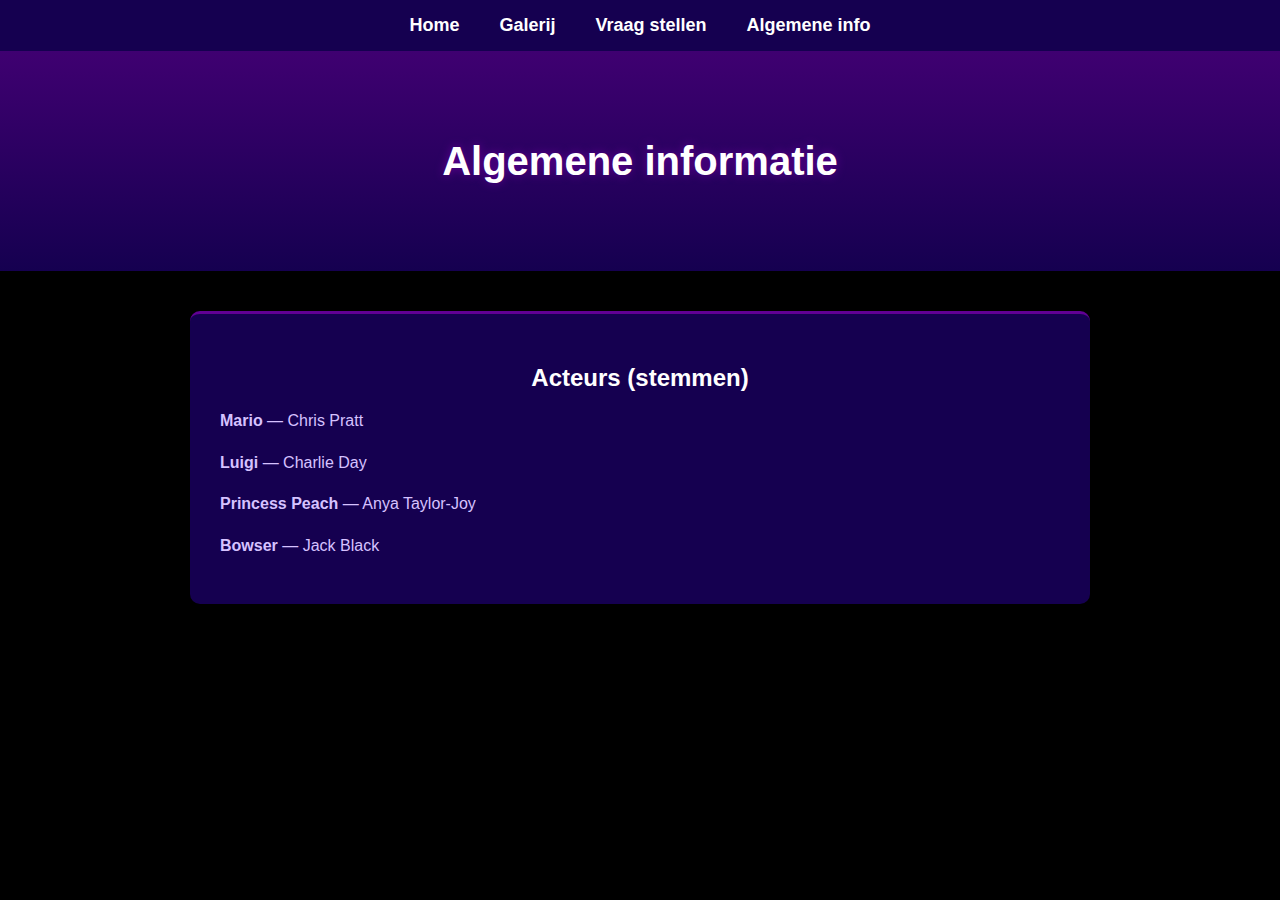
<file: AlgemeneInfo/Index.html>
<!DOCTYPE html>
<html lang="nl">
<head>
  <meta charset="UTF-8" />
  <meta name="viewport" content="width=device-width, initial-scale=1.0" />
  <title>Algemene informatie - Super Mario Galaxy Movie</title>
  <link rel="stylesheet" href="./Style.css">
</head>
<body>

  <nav>
    <a href="index.html">Home</a>
    <a href="galerij.html">Galerij</a>
    <a href="vraagstellen.html">Vraag stellen</a>
    <a href="algemene-info.html">Algemene info</a>
  </nav>

  <div class="banner">
    <h1>Algemene informatie</h1>
  </div>

  <div class="info-section">
    <h2>Acteurs (stemmen)</h2>
    <p><b>Mario</b> — Chris Pratt</p>
    <p><b>Luigi</b> — Charlie Day</p>
    <p><b>Princess Peach</b> — Anya Taylor-Joy</p>
    <p><b>Bowser</b> — Jack Black</p>
  </div>


</body>
</html>
</file>
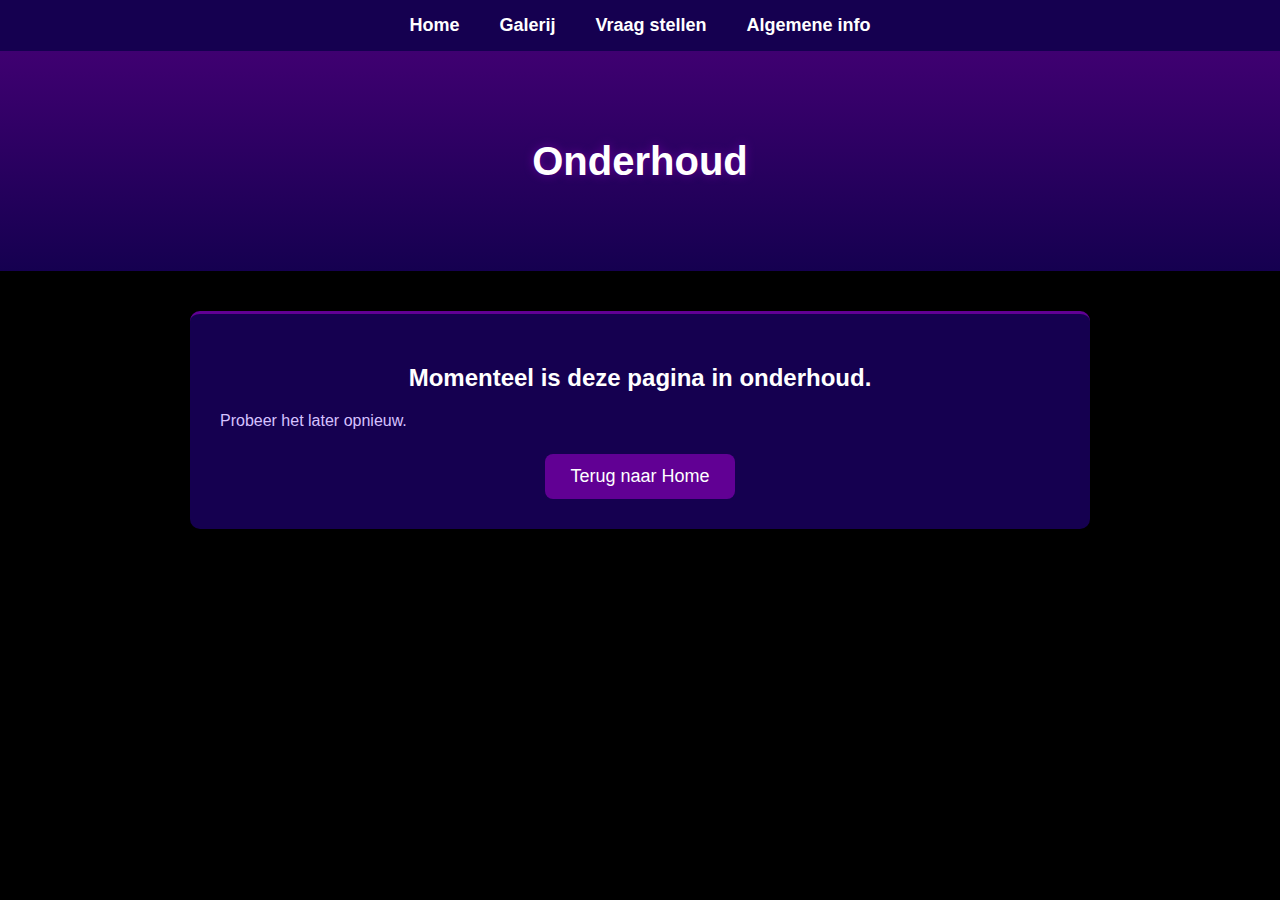
<file: AlgemeneInfo/Onderhoud.html>
<!DOCTYPE html>
<html lang="nl">
<head>
  <meta charset="UTF-8" />
  <meta name="viewport" content="width=device-width, initial-scale=1.0" />
  <title>Onderhoud</title>
  <link rel="stylesheet" href="./Style.css" />
</head>
<body>

  <nav>
    <a href="Homepage.html">Home</a>
    <a href="galerij.html">Galerij</a>
    <a href="vraagstellen.html">Vraag stellen</a>
    <a href="AlgemeneInfo.html">Algemene info</a>
  </nav>

  <div class="banner">
    <h1>Onderhoud</h1>
  </div>

  <div class="info-section">
    <h2>Momenteel is deze pagina in onderhoud.</h2>
    <p>Probeer het later opnieuw.</p>
    <a class="cta" href="Homepage.html">Terug naar Home</a>
  </div>

</body>
</html>
</file>
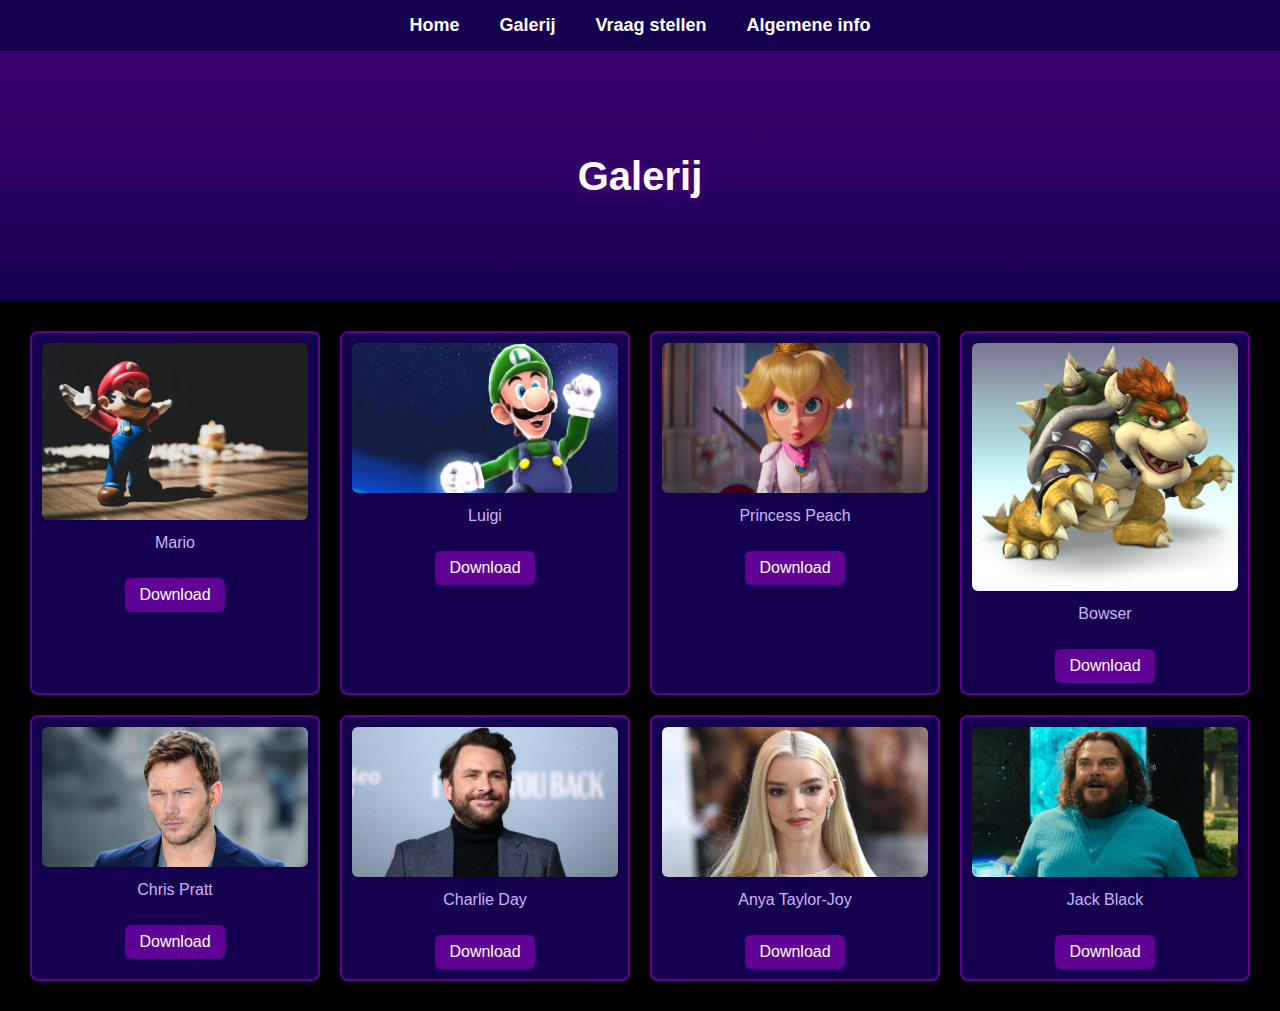
<file: Galerij/Galerij.html>
<!DOCTYPE html>
<html lang="nl">
<head>
  <meta charset="UTF-8">
  <meta name="viewport" content="width=device-width, initial-scale=1.0">
  <title>Galerij - Super Mario Galaxy Movie</title>
  <link rel="stylesheet" href="./Style.css">
</head>
<body>

  <nav>
    <a href="../Homepage/Homepage.html">Home</a>
    <a href="../Galerij/Galerij.html">Galerij</a>
    <a href="../Vraagstellen/Vraagstellen.html">Vraag stellen</a>
    <a href="../AlgemeneInfo/algemene-info.html">Algemene info</a>
  </nav>

  <div class="banner">
    <h1>Galerij</h1>
  </div>

  <div class="gallery">

    <!-- HAPPY -->
    <div class="item">
      <img src="./IMG/photo-1551103782-8ab07afd45c1.jpg" alt="Mario">
      <p>Mario</p>
      <a class="download-btn" href="./IMG/photo-1551103782-8ab07afd45c1.jpg" download>Download</a>
    </div>

    <div class="item">
      <img src="./IMG/ee504ef4b0b2c70c79c917e5618d364d714fd045326cd318e93c55a6c893a90e._SX1080_FMjpg_.jpg" alt="Luigi">
      <p>Luigi</p>
      <a class="download-btn" href="./IMG/ee504ef4b0b2c70c79c917e5618d364d714fd045326cd318e93c55a6c893a90e._SX1080_FMjpg_.jpg" download>Download</a>
    </div>

    <div class="item">
      <img src="./IMG/princess-peach-super-mario-bros-movie.avif" alt="Princess Peach">
      <p>Princess Peach</p>
      <a class="download-btn" href="./IMG/princess-peach-super-mario-bros-movie.avif" download>Download</a>
    </div>

    <div class="item">
      <img src="./IMG/Bowser_SSBB.jpg" alt="Bowser">
      <p>Bowser</p>
      <a class="download-btn" href="./IMG/Bowser_SSBB.jpg" download>Download</a>
    </div>

    <!-- UNHAPPY  -->
    <div class="item">
      <img src="./IMG/10118344.jpg" alt="Chris Pratt">
      <p>Chris Pratt</p>
      <button class="download-btn" type="button" onclick="showError(this)">Download</button>
      <p class="error-text hidden">Deze afbeelding is momenteel niet beschikbaar om te downloaden.</p>
    </div>

    <div class="item">
      <img src="./IMG/Charlie-Day-attends-the-Los-Angeles-premiere-of-Amazon-Primes-22I-Want-You-Back22-Getty-H-2022.webp" alt="Charlie Day">
      <p>Charlie Day</p>
      <button class="download-btn" type="button" onclick="showError(this)">Download</button>
      <p class="error-text hidden">Deze afbeelding is momenteel niet beschikbaar om te downloaden.</p>
    </div>

    <div class="item">
      <img src="./IMG/221117101638-anya-taylor-joy-0405-restricted.jpg" alt="Anya Taylor-Joy">
      <p>Anya Taylor-Joy</p>
      <button class="download-btn" type="button" onclick="showError(this)">Download</button>
      <p class="error-text hidden">Deze afbeelding is momenteel niet beschikbaar om te downloaden.</p>
    </div>

    <div class="item">
      <img src="./IMG/jack-black-was-originally-going-to-play-a-talking-pig-in-the_cr72.jpg" alt="Jack Black">
      <p>Jack Black</p>
      <button class="download-btn" type="button" onclick="showError(this)">Download</button>
      <p class="error-text hidden">Deze afbeelding is momenteel niet beschikbaar om te downloaden.</p>
    </div>

  </div>

  <script>
    function showError(button) {
      const error = button.nextElementSibling;
      error.classList.remove("hidden");
    }
  </script>

</body>
</html>
</file>
<file: AlgemeneInfo/Style.css>
/* Algemene basis */
* {
  box-sizing: border-box;
}

body {
  margin: 0;
  font-family: Arial, sans-serif;
  background-color: #000000;
  color: #ffffff;
}

/* Navigatie */
nav {
  background-color: #150050;
  padding: 15px;
  display: flex;
  justify-content: center;
  gap: 40px;
}

nav a {
  color: #ffffff;
  text-decoration: none;
  font-weight: bold;
  font-size: 18px;
}

nav a:hover {
  color: #610094;
}

/* Banner */
.banner {
  height: 220px;
  background: linear-gradient(#3f0071, #150050);
  display: flex;
  align-items: center;
  justify-content: center;
  text-align: center;
}

.banner h1 {
  font-size: 40px;
  text-shadow: 0 0 10px #610094;
}

/* Content secties */
.info-section {
  max-width: 900px;
  margin: 40px auto;
  padding: 30px;
  background-color: #150050;
  border-radius: 10px;
  border-top: 3px solid #610094;
}

.info-section h2 {
  text-align: center;
  margin-bottom: 15px;
}

.info-section p {
  color: #d6c2ff;
  line-height: 1.6;
}

/* Call to action knop */
.cta {
  display: block;
  width: fit-content;
  margin: 20px auto 0;
  padding: 12px 25px;
  background-color: #610094;
  color: #ffffff;
  text-decoration: none;
  font-size: 18px;
  border-radius: 8px;
}

.cta:hover {
  background-color: #3f0071;
}

/* Galerij */
.gallery {
  display: grid;
  grid-template-columns: repeat(4, 1fr);
  gap: 20px;
  padding: 30px;
}

.item {
  background-color: #150050;
  padding: 10px;
  border-radius: 8px;
  text-align: center;
  border: 2px solid #610094;
}

.item img {
  width: 100%;
  border-radius: 6px;
}

.item p {
  margin-top: 10px;
  color: #d6c2ff;
}

/* Vraagformulier */
.vraag-formulier {
  display: flex;
  flex-direction: column;
  gap: 12px;
}

.vraag-formulier label {
  font-weight: bold;
}

.vraag-formulier input,
.vraag-formulier textarea {
  padding: 10px;
  border-radius: 6px;
  border: 1px solid #610094;
  background-color: #000000;
  color: #ffffff;
}

.vraag-formulier input:focus,
.vraag-formulier textarea:focus {
  outline: none;
  border-color: #3f0071;
}

.vraag-formulier button {
  margin-top: 15px;
  padding: 12px;
  font-size: 18px;
  background-color: #610094;
  color: #ffffff;
  border: none;
  border-radius: 8px;
  cursor: pointer;
}

.vraag-formulier button:hover {
  background-color: #3f0071;
}

/* Foutmelding */
.error-message {
  background-color: #3f0071;
  border: 2px solid #610094;
  padding: 12px;
  border-radius: 8px;
  margin-bottom: 15px;
  text-align: center;
}

/* Responsive */
@media (max-width: 800px) {
  .gallery {
    grid-template-columns: repeat(2, 1fr);
  }
}

@media (max-width: 500px) {
  nav {
    flex-direction: column;
  }

  .gallery {
    grid-template-columns: 1fr;
  }

  .banner h1 {
    font-size: 28px;
  }
}
</file>
<file: Galerij/Style.css>
body {
  margin: 0;
  font-family: Arial, sans-serif;
  background-color: #000000;
  color: white;
}

/* Navigatie */
nav {
  background-color: #150050;
  padding: 15px;
  display: flex;
  justify-content: center;
  gap: 40px;
}

nav a {
  color: white;
  text-decoration: none;
  font-size: 18px;
  font-weight: bold;
}

nav a:hover {
  color: #610094;
}

/* Banner */
.banner {
  background: linear-gradient(#3f0071, #150050);
  height: 250px;
  display: flex;
  align-items: center;
  justify-content: center;
  text-align: center;
}

.banner h1 {
  font-size: 40px;
  color: #ffffff;
  text-shadow: 0 0 10px #610094;
}

/* Galerij */
.gallery {
  display: grid;
  grid-template-columns: repeat(4, 1fr);
  gap: 20px;
  padding: 30px;
}

.item {
  background-color: #150050;
  border: 2px solid #610094;
  padding: 10px;
  border-radius: 8px;
  text-align: center;
}

.item img {
  width: 100%;
  border-radius: 6px;
}

.item p {
  margin-top: 10px;
  color: #d0b3ff;
}

/* Download knop (werkt voor <a> en <button>) */
.download-btn {
  display: inline-block;
  margin-top: 10px;
  padding: 8px 14px;
  background-color: #610094;
  color: white;
  text-decoration: none;
  border: none;
  border-radius: 6px;
  font-size: 16px;
  cursor: pointer;
}

.download-btn:hover {
  background-color: #3f0071;
}

/* Foutmelding */
.error-text {
  margin-top: 10px;
  color: #ff9b9b;
  font-size: 14px;
}

.hidden {
  display: none;
}

/* Responsive */
@media (max-width: 800px) {
  .gallery { grid-template-columns: repeat(2, 1fr); }
}

@media (max-width: 500px) {
  nav { flex-direction: column; }
  .gallery { grid-template-columns: 1fr; }
}
</file>
